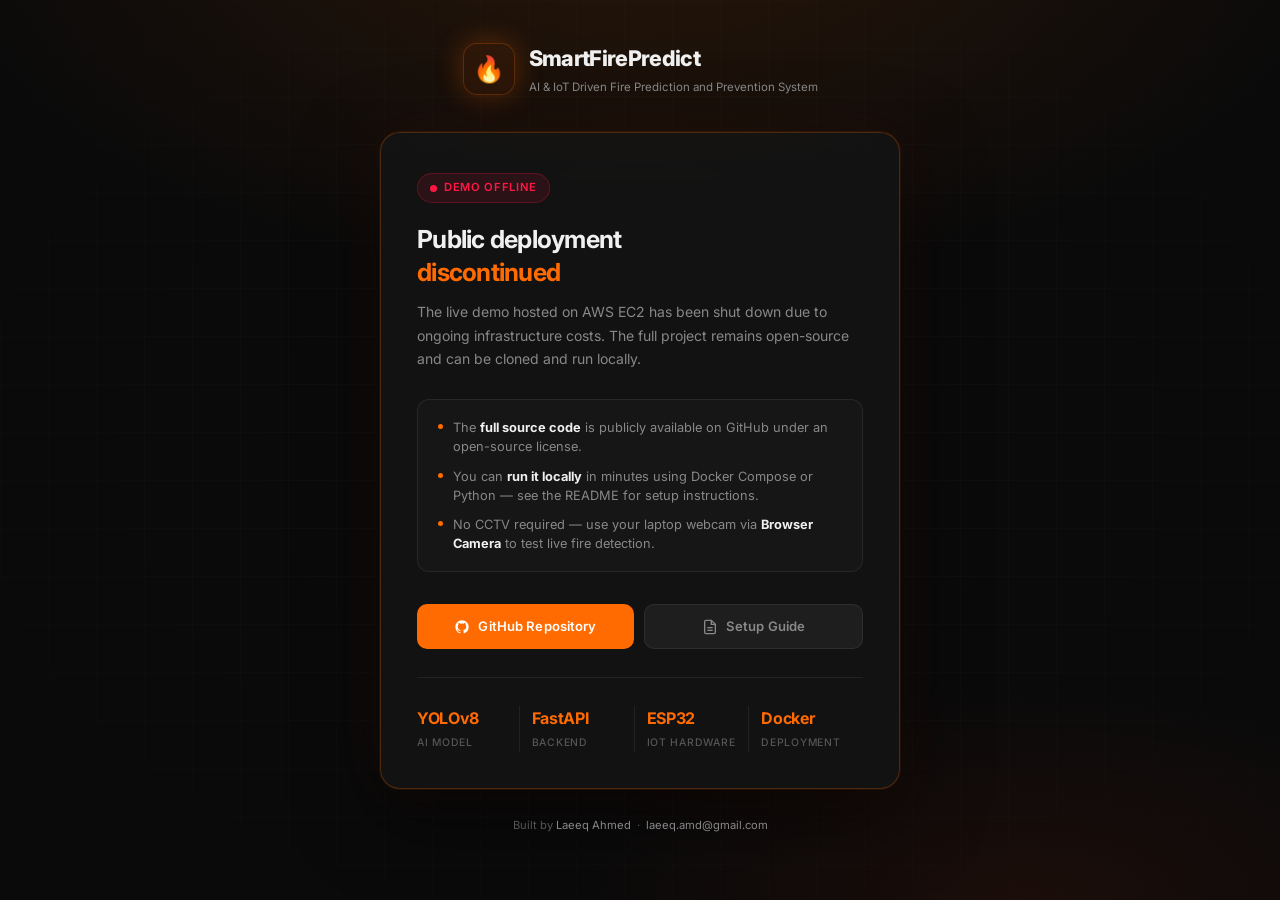
<file: index.html>
<!DOCTYPE html>
<html lang="en">
<head>
  <meta charset="UTF-8" />
  <meta name="viewport" content="width=device-width, initial-scale=1.0" />
  <title>SmartFirePredict — Demo Discontinued</title>
  <meta name="description" content="SmartFirePredict public demo has been discontinued. View the open-source project on GitHub." />
  <link rel="preconnect" href="https://fonts.googleapis.com" />
  <link rel="preconnect" href="https://fonts.gstatic.com" crossorigin />
  <link href="https://fonts.googleapis.com/css2?family=Inter:wght@300;400;500;600;700;800&display=swap" rel="stylesheet" />
  <style>
    *, *::before, *::after { box-sizing: border-box; margin: 0; padding: 0; }

    :root {
      --accent:      #ff6b00;
      --accent-glow: rgba(255, 107, 0, 0.30);
      --accent-dim:  rgba(255, 107, 0, 0.08);
      --bg:          #0a0a0a;
      --card-bg:     rgba(20, 20, 20, 0.85);
      --border:      rgba(255, 255, 255, 0.07);
      --border-acc:  rgba(255, 107, 0, 0.25);
      --text-1:      #f0f0f0;
      --text-2:      #888;
      --text-3:      #555;
      --green:       #00e676;
      --red:         #ff1744;
    }

    html, body {
      height: 100%;
      font-family: 'Inter', -apple-system, sans-serif;
      background: var(--bg);
      color: var(--text-1);
      line-height: 1.6;
      overflow-x: hidden;
    }

    /* ── Animated background ──────────────────────────── */
    .bg-canvas {
      position: fixed;
      inset: 0;
      z-index: 0;
      background:
        radial-gradient(ellipse 80% 60% at 50% -10%, rgba(255,107,0,0.12) 0%, transparent 70%),
        radial-gradient(ellipse 60% 40% at 80% 100%, rgba(255,60,0,0.07) 0%, transparent 60%),
        #0a0a0a;
    }

    .bg-grid {
      position: fixed;
      inset: 0;
      z-index: 0;
      background-image:
        linear-gradient(rgba(255,255,255,0.02) 1px, transparent 1px),
        linear-gradient(90deg, rgba(255,255,255,0.02) 1px, transparent 1px);
      background-size: 48px 48px;
      mask-image: radial-gradient(ellipse 80% 80% at 50% 50%, black 30%, transparent 100%);
    }

    /* ── Page layout ─────────────────────────────────── */
    .page {
      position: relative;
      z-index: 1;
      min-height: 100vh;
      display: flex;
      flex-direction: column;
      align-items: center;
      justify-content: center;
      padding: 24px 16px 48px;
      gap: 0;
    }

    /* ── Logo / brand ────────────────────────────────── */
    .logo-wrap {
      display: flex;
      align-items: center;
      gap: 14px;
      margin-bottom: 36px;
      animation: fadeDown 0.6s ease both;
    }

    .logo-icon {
      width: 52px;
      height: 52px;
      background: var(--accent-dim);
      border: 1px solid var(--border-acc);
      border-radius: 14px;
      display: flex;
      align-items: center;
      justify-content: center;
      font-size: 1.6rem;
      box-shadow: 0 0 28px var(--accent-glow);
      flex-shrink: 0;
    }

    .logo-text h1 {
      font-size: 1.35rem;
      font-weight: 800;
      letter-spacing: -0.03em;
      color: var(--text-1);
    }

    .logo-text p {
      font-size: 0.72rem;
      color: var(--text-2);
      font-weight: 400;
      margin-top: 2px;
    }

    /* ── Main card ───────────────────────────────────── */
    .card {
      width: 100%;
      max-width: 520px;
      background: var(--card-bg);
      border: 1px solid var(--border-acc);
      border-radius: 20px;
      padding: 40px 36px 36px;
      backdrop-filter: blur(20px);
      box-shadow:
        0 0 0 1px rgba(255,107,0,0.08),
        0 24px 80px rgba(0,0,0,0.6),
        0 0 60px rgba(255,107,0,0.08);
      animation: fadeUp 0.55s cubic-bezier(0.16, 1, 0.3, 1) 0.1s both;
    }

    /* ── Status badge ────────────────────────────────── */
    .status-badge {
      display: inline-flex;
      align-items: center;
      gap: 7px;
      padding: 5px 12px;
      background: rgba(255, 23, 68, 0.10);
      border: 1px solid rgba(255, 23, 68, 0.25);
      border-radius: 999px;
      font-size: 0.7rem;
      font-weight: 600;
      color: var(--red);
      letter-spacing: 0.06em;
      text-transform: uppercase;
      margin-bottom: 20px;
    }

    .status-dot {
      width: 7px;
      height: 7px;
      border-radius: 50%;
      background: var(--red);
    }

    /* ── Card content ────────────────────────────────── */
    .card-title {
      font-size: 1.55rem;
      font-weight: 700;
      letter-spacing: -0.03em;
      color: var(--text-1);
      margin-bottom: 12px;
      line-height: 1.3;
    }

    .card-title span {
      color: var(--accent);
    }

    .card-desc {
      font-size: 0.875rem;
      color: var(--text-2);
      line-height: 1.7;
      margin-bottom: 28px;
    }

    /* ── Info list ───────────────────────────────────── */
    .info-list {
      display: flex;
      flex-direction: column;
      gap: 10px;
      margin-bottom: 32px;
      padding: 18px 20px;
      background: rgba(255,255,255,0.02);
      border: 1px solid var(--border);
      border-radius: 12px;
    }

    .info-item {
      display: flex;
      align-items: flex-start;
      gap: 10px;
      font-size: 0.8rem;
      color: var(--text-2);
      line-height: 1.5;
    }

    .info-item-dot {
      width: 5px;
      height: 5px;
      border-radius: 50%;
      background: var(--accent);
      flex-shrink: 0;
      margin-top: 6px;
    }

    .info-item strong {
      color: var(--text-1);
    }

    /* ── Buttons ─────────────────────────────────────── */
    .btn-row {
      display: flex;
      gap: 10px;
      flex-wrap: wrap;
    }

    .btn {
      display: inline-flex;
      align-items: center;
      gap: 8px;
      padding: 11px 20px;
      border-radius: 10px;
      font-size: 0.82rem;
      font-weight: 600;
      text-decoration: none;
      transition: all 0.2s ease;
      font-family: 'Inter', sans-serif;
      cursor: pointer;
      border: none;
      letter-spacing: 0.01em;
    }

    .btn-primary {
      background: var(--accent);
      color: #fff;
      flex: 1;
      justify-content: center;
    }

    .btn-primary:hover {
      background: #ff8c38;
      box-shadow: 0 0 24px rgba(255,107,0,0.45);
      transform: translateY(-1px);
    }

    .btn-secondary {
      background: rgba(255,255,255,0.05);
      border: 1px solid var(--border);
      color: var(--text-2);
      flex: 1;
      justify-content: center;
    }

    .btn-secondary:hover {
      background: rgba(255,255,255,0.08);
      color: var(--text-1);
      border-color: rgba(255,255,255,0.15);
      transform: translateY(-1px);
    }

    /* ── SVG icons ───────────────────────────────────── */
    .btn svg {
      width: 16px;
      height: 16px;
      flex-shrink: 0;
    }

    /* ── Divider ─────────────────────────────────────── */
    .divider {
      height: 1px;
      background: var(--border);
      margin: 28px 0;
    }

    /* ── Project stats row ───────────────────────────── */
    .stats-row {
      display: flex;
      gap: 0;
    }

    .stat {
      flex: 1;
      display: flex;
      flex-direction: column;
      gap: 3px;
      padding: 0 12px;
      border-right: 1px solid var(--border);
    }

    .stat:first-child { padding-left: 0; }
    .stat:last-child  { border-right: none; }

    .stat-value {
      font-size: 1rem;
      font-weight: 700;
      color: var(--accent);
      letter-spacing: -0.02em;
    }

    .stat-label {
      font-size: 0.65rem;
      color: var(--text-3);
      text-transform: uppercase;
      letter-spacing: 0.07em;
      font-weight: 500;
    }

    /* ── Footer ──────────────────────────────────────── */
    .footer {
      margin-top: 28px;
      font-size: 0.7rem;
      color: var(--text-3);
      text-align: center;
      animation: fadeUp 0.55s ease 0.35s both;
    }

    .footer a {
      color: var(--text-2);
      text-decoration: none;
    }

    .footer a:hover { color: var(--accent); }

    /* ── Animations ──────────────────────────────────── */
    @keyframes fadeDown {
      from { opacity: 0; transform: translateY(-16px); }
      to   { opacity: 1; transform: translateY(0); }
    }

    @keyframes fadeUp {
      from { opacity: 0; transform: translateY(20px); }
      to   { opacity: 1; transform: translateY(0); }
    }

    /* ── Mobile ──────────────────────────────────────── */
    @media (max-width: 540px) {
      .card { padding: 28px 20px 24px; }
      .card-title { font-size: 1.25rem; }
      .logo-text h1 { font-size: 1.1rem; }
      .logo-text p { display: none; }
      .stat-value { font-size: 0.88rem; }
    }
  </style>
</head>
<body>

  <div class="bg-canvas"></div>
  <div class="bg-grid"></div>

  <main class="page">

    <!-- Brand -->
    <div class="logo-wrap">
      <div class="logo-icon">🔥</div>
      <div class="logo-text">
        <h1>SmartFirePredict</h1>
        <p>AI &amp; IoT Driven Fire Prediction and Prevention System</p>
      </div>
    </div>

    <!-- Main card -->
    <div class="card">

      <div class="status-badge">
        <span class="status-dot"></span>
        Demo Offline
      </div>

      <h2 class="card-title">Public deployment<br /><span>discontinued</span></h2>

      <p class="card-desc">
        The live demo hosted on AWS EC2 has been shut down due to ongoing infrastructure costs.
        The full project remains open-source and can be cloned and run locally.
      </p>

      <div class="info-list">
        <div class="info-item">
          <span class="info-item-dot"></span>
          <span>The <strong>full source code</strong> is publicly available on GitHub under an open-source license.</span>
        </div>
        <div class="info-item">
          <span class="info-item-dot"></span>
          <span>You can <strong>run it locally</strong> in minutes using Docker Compose or Python — see the README for setup instructions.</span>
        </div>
        <div class="info-item">
          <span class="info-item-dot"></span>
          <span>No CCTV required — use your laptop webcam via <strong>Browser Camera</strong> to test live fire detection.</span>
        </div>
      </div>

      <div class="btn-row">
        <a class="btn btn-primary" href="https://github.com/laeeq-ahmd/SmartFirePredict" target="_blank" rel="noopener">
          <!-- GitHub icon -->
          <svg viewBox="0 0 24 24" fill="currentColor">
            <path d="M12 2C6.477 2 2 6.484 2 12.017c0 4.425 2.865 8.18 6.839 9.504.5.092.682-.217.682-.483 0-.237-.008-.868-.013-1.703-2.782.605-3.369-1.343-3.369-1.343-.454-1.158-1.11-1.466-1.11-1.466-.908-.62.069-.608.069-.608 1.003.07 1.531 1.032 1.531 1.032.892 1.53 2.341 1.088 2.91.832.092-.647.35-1.088.636-1.338-2.22-.253-4.555-1.113-4.555-4.951 0-1.093.39-1.988 1.029-2.688-.103-.253-.446-1.272.098-2.65 0 0 .84-.27 2.75 1.026A9.564 9.564 0 0112 6.844c.85.004 1.705.115 2.504.337 1.909-1.296 2.747-1.027 2.747-1.027.546 1.379.202 2.398.1 2.651.64.7 1.028 1.595 1.028 2.688 0 3.848-2.339 4.695-4.566 4.943.359.309.678.92.678 1.855 0 1.338-.012 2.419-.012 2.747 0 .268.18.58.688.482A10.019 10.019 0 0022 12.017C22 6.484 17.522 2 12 2z"/>
          </svg>
          GitHub Repository
        </a>
        <a class="btn btn-secondary" href="https://github.com/laeeq-ahmd/SmartFirePredict#local-setup-recommended-for-full-performance" target="_blank" rel="noopener">
          <!-- Docs icon -->
          <svg viewBox="0 0 24 24" fill="none" stroke="currentColor" stroke-width="2">
            <path d="M14 2H6a2 2 0 0 0-2 2v16a2 2 0 0 0 2 2h12a2 2 0 0 0 2-2V8z"/>
            <polyline points="14 2 14 8 20 8"/>
            <line x1="16" y1="13" x2="8" y2="13"/>
            <line x1="16" y1="17" x2="8" y2="17"/>
          </svg>
          Setup Guide
        </a>
      </div>

      <div class="divider"></div>

      <div class="stats-row">
        <div class="stat">
          <span class="stat-value">YOLOv8</span>
          <span class="stat-label">AI Model</span>
        </div>
        <div class="stat">
          <span class="stat-value">FastAPI</span>
          <span class="stat-label">Backend</span>
        </div>
        <div class="stat">
          <span class="stat-value">ESP32</span>
          <span class="stat-label">IoT Hardware</span>
        </div>
        <div class="stat">
          <span class="stat-value">Docker</span>
          <span class="stat-label">Deployment</span>
        </div>
      </div>

    </div>

    <!-- Footer -->
    <footer class="footer">
      Built by <a href="https://github.com/laeeq-ahmd" target="_blank" rel="noopener">Laeeq Ahmed</a>
      &nbsp;·&nbsp;
      <a href="mailto:laeeq.amd@gmail.com">laeeq.amd@gmail.com</a>
    </footer>

  </main>

</body>
</html>
</file>
